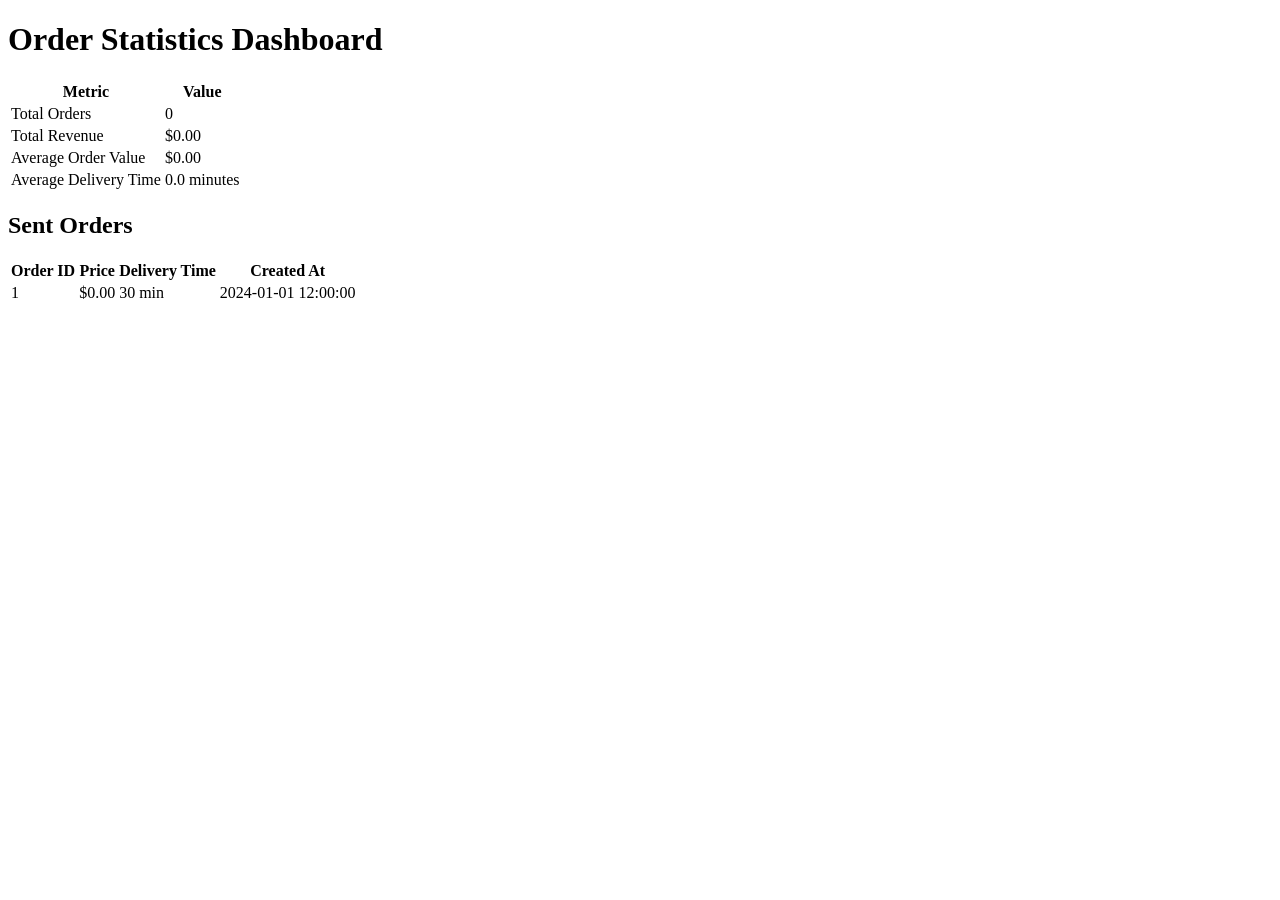
<file: Project-api/target/classes/templates/statistics.html>
<!DOCTYPE html>
<html lang="en" xmlns:th="http://www.thymeleaf.org">
<head>
    <meta charset="UTF-8">
    <meta name="viewport" content="width=device-width, initial-scale=1.0">
    <title>Order Statistics</title>
    <link rel="stylesheet" th:href="@{/statistics.css}">
</head>
<body>
<div class="container">
    <h1>Order Statistics Dashboard</h1>

    <table class="statistics-table">
        <thead>
        <tr>
            <th>Metric</th>
            <th>Value</th>
        </tr>
        </thead>
        <tbody>
        <tr>
            <td>Total Orders</td>
            <td th:text="${statistics.totalOrders}">0</td>
        </tr>
        <tr>
            <td>Total Revenue</td>
            <td th:text="'$' + ${#numbers.formatDecimal(statistics.totalRevenue, 1, 2)}">$0.00</td>
        </tr>
        <tr>
            <td>Average Order Value</td>
            <td th:text="'$' + ${#numbers.formatDecimal(statistics.averageOrderValue, 1, 2)}">$0.00</td>
        </tr>
        <tr>
            <td>Average Delivery Time</td>
            <td th:text="${#numbers.formatDecimal(statistics.averageDeliveryTime, 1, 1)} + ' minutes'">0.0 minutes</td>
        </tr>
        </tbody>
    </table>

    <h2>Sent Orders</h2>
    <table class="statistics-table">
        <thead>
        <tr>
            <th>Order ID</th>
            <th>Price</th>
            <th>Delivery Time</th>
            <th>Created At</th>
        </tr>
        </thead>
        <tbody>
        <tr th:each="order : ${orders}">
            <td th:text="${order.id}">1</td>
            <td th:text="'$' + ${#numbers.formatDecimal(order.price, 1, 2)}">$0.00</td>
            <td th:text="${order.deliveryTimeMinutes} + ' min'">30 min</td>
            <td th:text="${#temporals.format(order.createdAt, 'yyyy-MM-dd HH:mm:ss')}">2024-01-01 12:00:00</td>
        </tr>
        </tbody>
    </table>
</div>
</body>
</html>
</file>
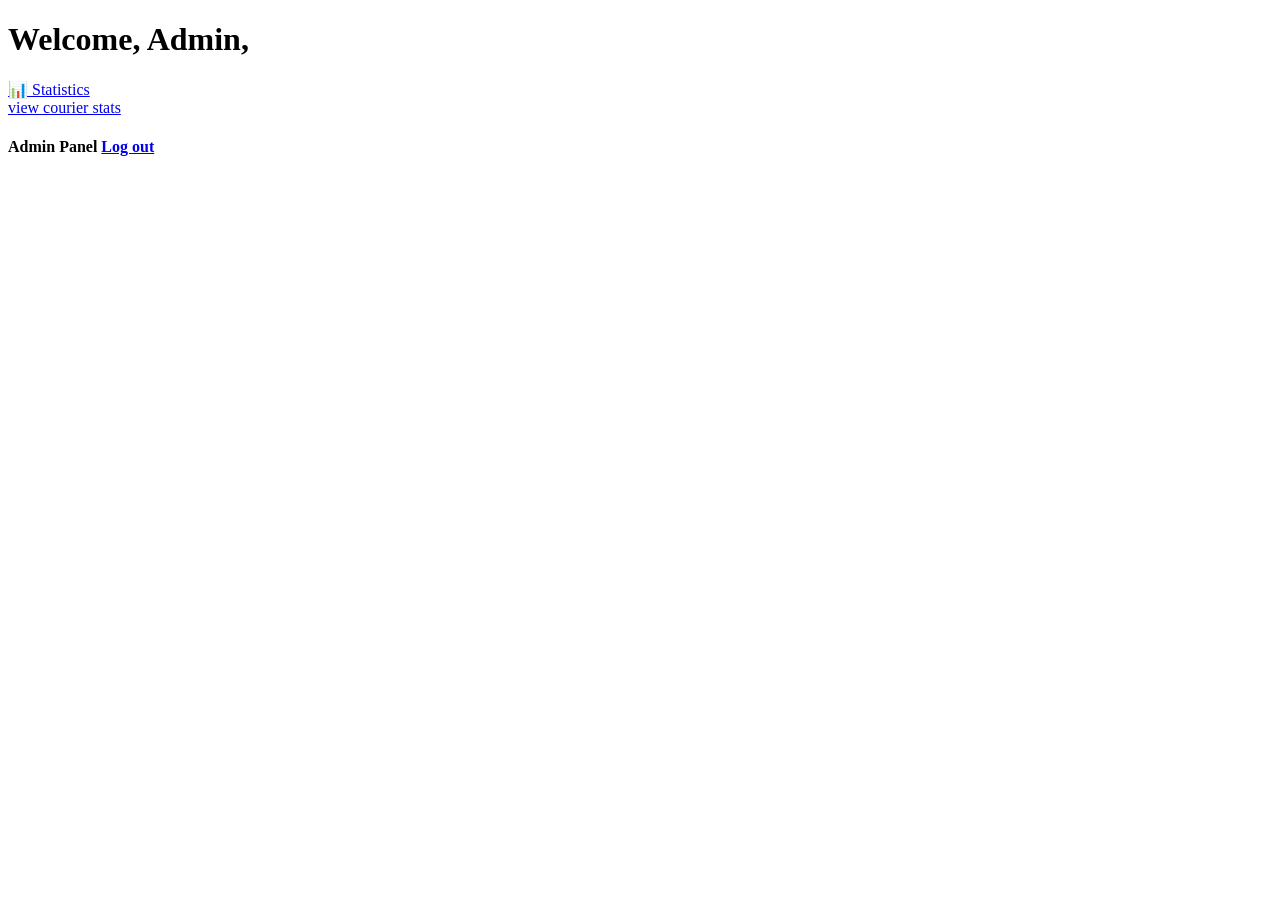
<file: ProjectApp/src/main/resources/templates/admin.html>
<!DOCTYPE html>
<html xmlns:th="http://www.thymeleaf.org" lang="en">
<head>
    <meta charset="UTF-8">
    <meta name="viewport" content="width=device-width, initial-scale=1.0">
    <title>Admin Dashboard</title>
    <link rel="stylesheet" th:href="@{/css/login.css}">
</head>
<body>

<div class="login-container">
    <div class="login-card">
        <h1>Welcome, Admin, <span th:if="${username}" th:text="${username}"></span></h1>

        <div class="main-buttons">
            <a href="/admin/shipments-list" class="main-btn track-btn">
            <div>📊 Statistics</div>
                <div class="btn-subtitle">view courier stats</div>
            </a>
        </div>

        <div class="footer">
            <h4>Admin Panel <a href="/logout"> Log out </a></h4>
        </div>
    </div>
</div>

</body>
</html>
</file>
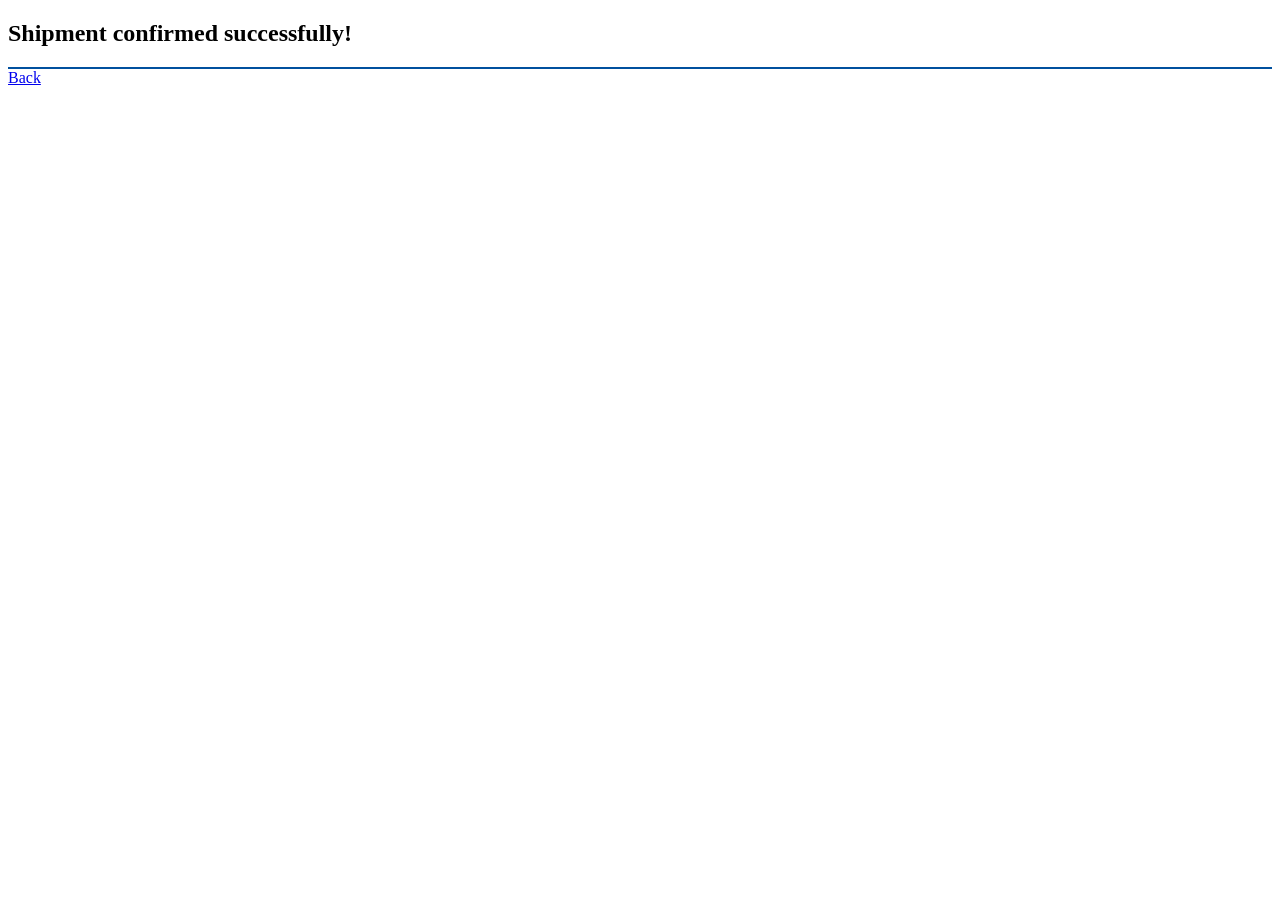
<file: ProjectApp/src/main/resources/templates/confirm.html>
<!DOCTYPE html>
<html xmlns:th="http://www.thymeleaf.org" lang="en">
<head>
    <meta charset="UTF-8">
    <meta name="viewport" content="width=device-width, initial-scale=1.0">
    <title>Shipping Price Calculator</title>
    <link rel="stylesheet" th:href="@{/css/confirm.css}">
</head>
<body>

<div class="login-container">
    <div class="login-card">
        <h2>Shipment confirmed successfully!</h2>


        <div th:if="${success}" class="logout-msg" th:text="${success}"
             style="margin-top:20px; background-color:#e6f4ff; color:#00509e; border:1px solid #00509e;"></div>
        <div class="footer">

            <a href="/login">Back</a>
        </div>
    </div>
</div>
</div>

</body>
</html>
</file>
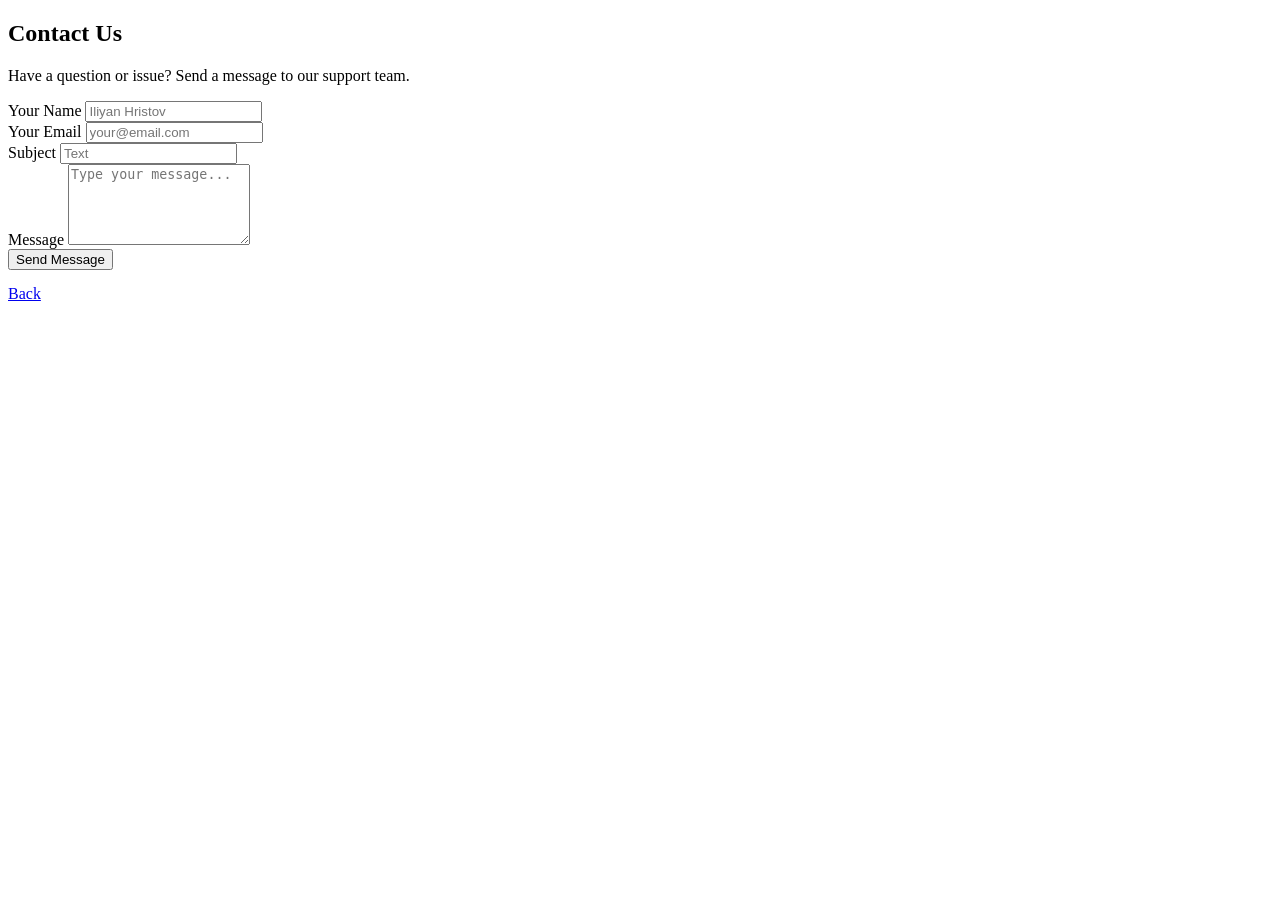
<file: ProjectApp/src/main/resources/templates/contact.html>
<!DOCTYPE html>
<html xmlns:th="http://www.thymeleaf.org" lang="en">
<head>
    <meta charset="UTF-8">
    <meta name="viewport" content="width=device-width, initial-scale=1.0">
    <title>Contact Us</title>
    <link rel="stylesheet" th:href="@{/css/contact.css}">
</head>
<body>

<div class="login-container">
    <div class="login-card">
        <h2>Contact Us</h2>
        <p>Have a question or issue? Send a message to our support team.</p>

        <form th:action="@{/contact}" method="post">
            <div class="form-group">
                <label>Your Name</label>
                <input type="text" name="name" placeholder="Iliyan Hristov" required>
            </div>

            <div class="form-group">
                <label>Your Email</label>
                <input type="email" name="email" placeholder="your@email.com" required>
            </div>

            <div class="form-group">
                <label>Subject</label>
                <input type="text" name="subject" placeholder="Text" required>
            </div>

            <div class="form-group">
                <label>Message</label>
                <textarea name="message" placeholder="Type your message..." rows="5" required></textarea>
            </div>

            <button type="submit" class="login-btn">Send Message</button>
        </form>

        <div th:if="${success}" class="logout-msg" th:text="${success}" style="margin-top:15px;"></div>
        <div th:if="${error}" class="error" th:text="${error}" style="margin-top:15px;"></div>

        <div class="footer">
            <a href="/login">Back</a>
        </div>
    </div>
</div>

</body>
</html>
</file>
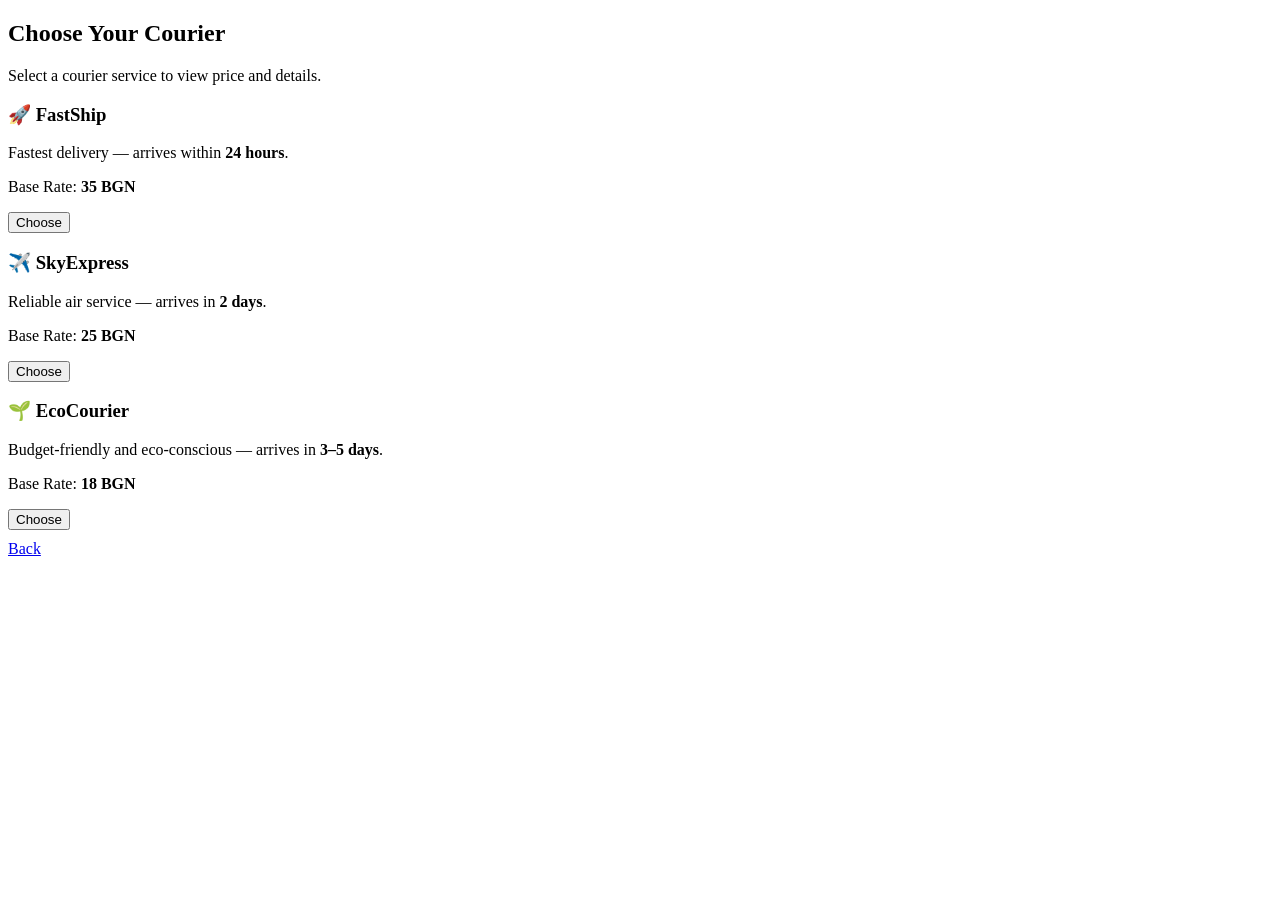
<file: ProjectApp/src/main/resources/templates/couriers.html>
<!DOCTYPE html>
<html xmlns:th="http://www.thymeleaf.org" lang="en">
<head>
    <meta charset="UTF-8">
    <meta name="viewport" content="width=device-width, initial-scale=1.0">
    <title>Choose Courier</title>
    <link rel="stylesheet" th:href="@{/css/couriers.css}">
</head>
<body>

<div class="login-container">
    <div class="login-card">
        <h2>Choose Your Courier</h2>
        <p>Select a courier service to view price and details.</p>

        <div class="courier-grid">

            <div class="courier-card">
                <div class="courier-circle"></div>
                <h3>🚀 FastShip</h3>
                <p>Fastest delivery — arrives within <strong>24 hours</strong>.</p>
                <p class="price">Base Rate: <strong>35 BGN</strong></p>
                <form th:action="@{/ship/price/confirm}" method="post" style="margin: 10px 0;">
                    <input type="hidden" name="fromCity" th:value="${fromCity}">
                    <input type="hidden" name="toCity" th:value="${toCity}">
                    <input type="hidden" name="receiverName" th:value="${receiverName}">
                    <input type="hidden" name="shipmentType" th:value="${shipmentType}">
                    <input type="hidden" name="courierType" value="EXPRESS">
                    <input type="hidden" name="price" value="35.00">
                    <button type="submit" class="courier-btn">Choose</button>
                </form>
            </div>

            <div class="courier-card">
                <div class="courier-circle sky"></div>
                <h3>✈️ SkyExpress</h3>
                <p>Reliable air service — arrives in <strong>2 days</strong>.</p>
                <p class="price">Base Rate: <strong>25 BGN</strong></p>
                <form th:action="@{/ship/price/confirm}" method="post" style="margin: 10px 0;">
                    <input type="hidden" name="fromCity" th:value="${fromCity}">
                    <input type="hidden" name="toCity" th:value="${toCity}">
                    <input type="hidden" name="receiverName" th:value="${receiverName}">
                    <input type="hidden" name="shipmentType" th:value="${shipmentType}">
                    <input type="hidden" name="courierType" value="STANDARD">
                    <input type="hidden" name="price" value="25.00">
                    <button type="submit" class="courier-btn">Choose</button>
                </form>
            </div>

            <div class="courier-card">
                <div class="courier-circle eco"></div>
                <h3>🌱 EcoCourier</h3>
                <p>Budget-friendly and eco-conscious — arrives in <strong>3–5 days</strong>.</p>
                <p class="price">Base Rate: <strong>18 BGN</strong></p>
                <form th:action="@{/ship/price/confirm}" method="post" style="margin: 10px 0;">
                    <input type="hidden" name="fromCity" th:value="${fromCity}">
                    <input type="hidden" name="toCity" th:value="${toCity}">
                    <input type="hidden" name="receiverName" th:value="${receiverName}">
                    <input type="hidden" name="shipmentType" th:value="${shipmentType}">
                    <input type="hidden" name="courierType" value="ECONOMY">
                    <input type="hidden" name="price" value="18.00">
                    <button type="submit" class="courier-btn">Choose</button>
                </form>
            </div>
        </div>

        <div class="footer">
            <a href="/ship">Back</a>
        </div>
    </div>
</div>

</body>
</html>
</file>
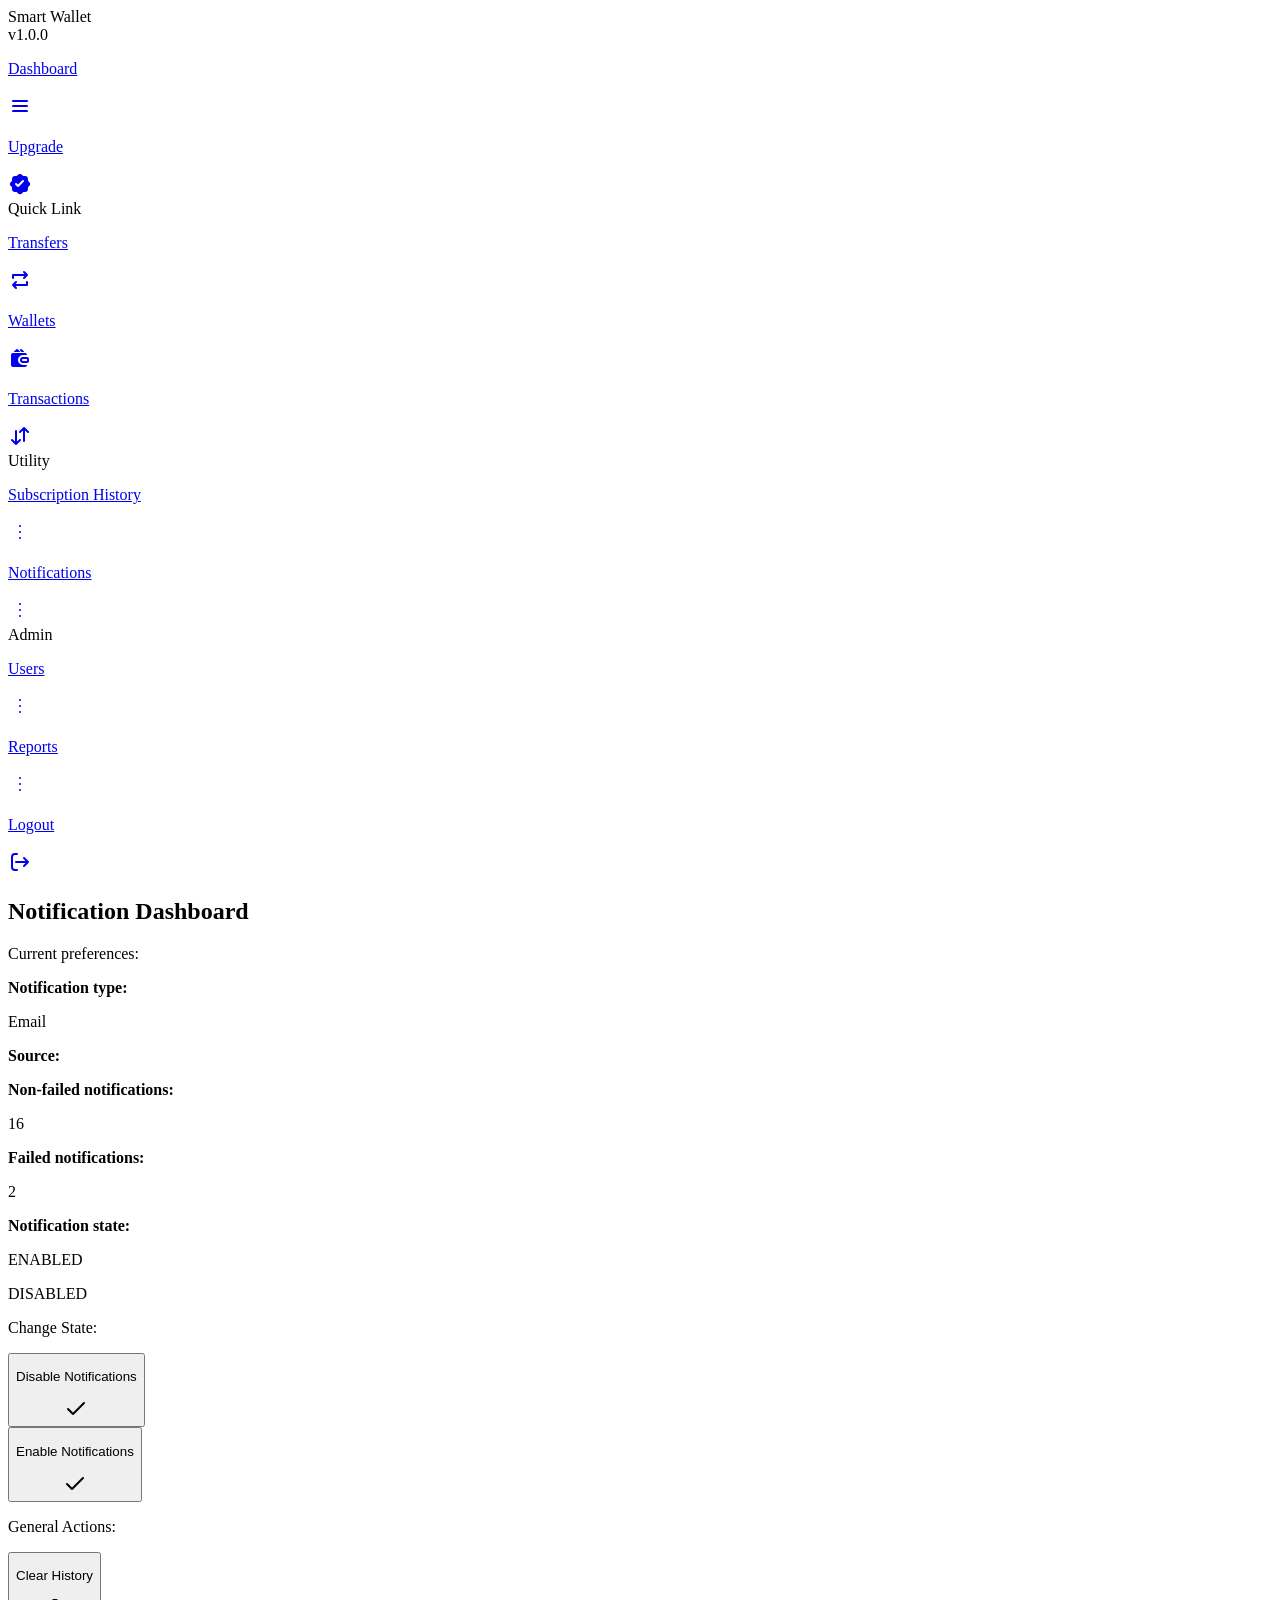
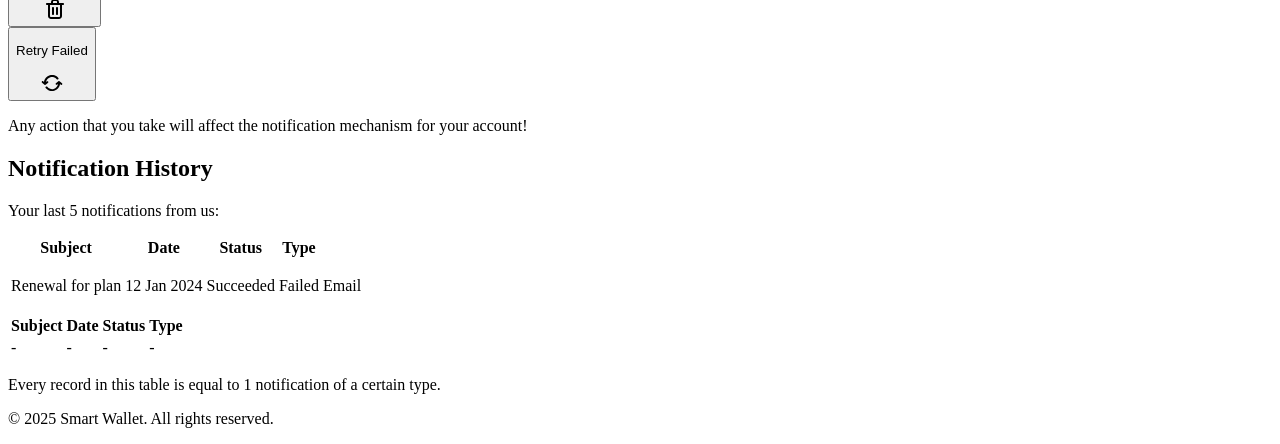
<file: ProjectApp/src/main/resources/templates/notifications.html>
<!DOCTYPE html>
<html lang="en" xmlns="http://www.w3.org/1999/xhtml"
      xmlns:th="http://www.thymeleaf.org">
<head>
    <meta charset="UTF-8">
    <link rel="preconnect" href="https://fonts.googleapis.com">
    <link rel="preconnect" href="https://fonts.gstatic.com" crossorigin>
    <link href="https://fonts.googleapis.com/css2?family=Roboto:wght@400;700&display=swap" rel="stylesheet">
    <meta name="viewport" content="width=device-width, initial-scale=1.0">
    <link rel="stylesheet" type="text/css" th:href="@{/css/common.css}">
    <link rel="stylesheet" type="text/css" th:href="@{/css/nav-side-bar.css}">
    <link rel="stylesheet" type="text/css" th:href="@{/css/home-common.css}">
    <link rel="stylesheet" type="text/css" th:href="@{/css/home.css}">
    <link rel="stylesheet" type="text/css" th:href="@{/css/upgrade-result-menu.css}">
    <link rel="stylesheet" type="text/css" th:href="@{/css/notifications.css}">
    <title>Notifications</title>
</head>
<body>
<nav>

</nav>
<main>

    <div class="nav-bar">
        <div class="side-bar-container">
            <nav>
                <div class="side_navbar">
                    <div class="smart-wallet-nav-bar">
                        <div class="smart-wallet-nav-bar-name">Smart Wallet</div>
                        <div class="smart-wallet-nav-bar-version">v1.0.0</div>
                    </div>
                    <div class="func-block">
                        <a href="/home">
                            <p>Dashboard</p>
                            <svg class="w-6 h-6 text-gray-800 dark:text-white" aria-hidden="true"
                                 xmlns="http://www.w3.org/2000/svg" width="24" height="24" fill="none"
                                 viewBox="0 0 24 24">
                                <path stroke="currentColor" stroke-linecap="round" stroke-width="2"
                                      d="M5 7h14M5 12h14M5 17h14"></path>
                            </svg>
                        </a>
                        <a class="special-gold" href="/subscriptions">
                            <p>Upgrade</p>
                            <svg class="w-6 h-6 text-gray-800 dark:text-white" aria-hidden="true"
                                 xmlns="http://www.w3.org/2000/svg" width="24" height="24" fill="currentColor"
                                 viewBox="0 0 24 24">
                                <path fill-rule="evenodd"
                                      d="M12 2c-.791 0-1.55.314-2.11.874l-.893.893a.985.985 0 0 1-.696.288H7.04A2.984 2.984 0 0 0 4.055 7.04v1.262a.986.986 0 0 1-.288.696l-.893.893a2.984 2.984 0 0 0 0 4.22l.893.893a.985.985 0 0 1 .288.696v1.262a2.984 2.984 0 0 0 2.984 2.984h1.262c.261 0 .512.104.696.288l.893.893a2.984 2.984 0 0 0 4.22 0l.893-.893a.985.985 0 0 1 .696-.288h1.262a2.984 2.984 0 0 0 2.984-2.984V15.7c0-.261.104-.512.288-.696l.893-.893a2.984 2.984 0 0 0 0-4.22l-.893-.893a.985.985 0 0 1-.288-.696V7.04a2.984 2.984 0 0 0-2.984-2.984h-1.262a.985.985 0 0 1-.696-.288l-.893-.893A2.984 2.984 0 0 0 12 2Zm3.683 7.73a1 1 0 1 0-1.414-1.413l-4.253 4.253-1.277-1.277a1 1 0 0 0-1.415 1.414l1.985 1.984a1 1 0 0 0 1.414 0l4.96-4.96Z"
                                      clip-rule="evenodd"></path>
                            </svg>
                        </a>
                    </div>
                    <div class="func-block">
                        <span>Quick Link</span>
                        <a href="/transfers">
                            <p>Transfers</p>
                            <svg class="w-6 h-6 text-gray-800 dark:text-white" aria-hidden="true"
                                 xmlns="http://www.w3.org/2000/svg" width="24" height="24" fill="none"
                                 viewBox="0 0 24 24">
                                <path stroke="currentColor" stroke-linecap="round" stroke-linejoin="round"
                                      stroke-width="2" d="m16 10 3-3m0 0-3-3m3 3H5v3m3 4-3 3m0 0 3 3m-3-3h14v-3"></path>
                            </svg>
                        </a>
                        <a href="/wallets">
                            <p>Wallets</p>
                            <svg class="w-6 h-6 text-gray-800 dark:text-white" aria-hidden="true"
                                 xmlns="http://www.w3.org/2000/svg" width="24" height="24" fill="currentColor"
                                 viewBox="0 0 24 24">
                                <path fill-rule="evenodd"
                                      d="M12 14a3 3 0 0 1 3-3h4a2 2 0 0 1 2 2v2a2 2 0 0 1-2 2h-4a3 3 0 0 1-3-3Zm3-1a1 1 0 1 0 0 2h4v-2h-4Z"
                                      clip-rule="evenodd"></path>
                                <path fill-rule="evenodd"
                                      d="M12.293 3.293a1 1 0 0 1 1.414 0L16.414 6h-2.828l-1.293-1.293a1 1 0 0 1 0-1.414ZM12.414 6 9.707 3.293a1 1 0 0 0-1.414 0L5.586 6h6.828ZM4.586 7l-.056.055A2 2 0 0 0 3 9v10a2 2 0 0 0 2 2h12a2 2 0 0 0 2-2h-4a5 5 0 0 1 0-10h4a2 2 0 0 0-1.53-1.945L17.414 7H4.586Z"
                                      clip-rule="evenodd"></path>
                            </svg>
                        </a>
                        <a href="/transactions">
                            <p>Transactions</p>
                            <svg class="w-6 h-6 text-gray-800 dark:text-white" aria-hidden="true"
                                 xmlns="http://www.w3.org/2000/svg" width="24" height="24" fill="none"
                                 viewBox="0 0 24 24">
                                <path stroke="currentColor" stroke-linecap="round" stroke-linejoin="round"
                                      stroke-width="2" d="M8 20V7m0 13-4-4m4 4 4-4m4-12v13m0-13 4 4m-4-4-4 4"></path>
                            </svg>
                        </a>
                    </div>
                    <div class="func-block">
                        <span>Utility</span>
                        <a href="/subscriptions/history">
                            <p>Subscription History</p>
                            <svg class="w-6 h-6 text-gray-800 dark:text-white" aria-hidden="true"
                                 xmlns="http://www.w3.org/2000/svg" width="24" height="24" fill="none"
                                 viewBox="0 0 24 24">
                                <path stroke="currentColor" stroke-linecap="round" stroke-width="2"
                                      d="M12 6h.01M12 12h.01M12 18h.01"></path>
                            </svg>
                        </a>
                        <a href="/notifications" class="active">
                            <p>Notifications</p>
                            <svg class="w-6 h-6 text-gray-800 dark:text-white" aria-hidden="true"
                                 xmlns="http://www.w3.org/2000/svg" width="24" height="24" fill="none"
                                 viewBox="0 0 24 24">
                                <path stroke="currentColor" stroke-linecap="round" stroke-width="2"
                                      d="M12 6h.01M12 12h.01M12 18h.01"></path>
                            </svg>
                        </a>
                    </div>
                    <div class="func-block admin-func-block">
                        <span>Admin</span>
                        <a href="/users">
                            <p>Users</p>
                            <svg class="w-6 h-6 text-gray-800 dark:text-white" aria-hidden="true"
                                 xmlns="http://www.w3.org/2000/svg" width="24" height="24" fill="none"
                                 viewBox="0 0 24 24">
                                <path stroke="currentColor" stroke-linecap="round" stroke-width="2"
                                      d="M12 6h.01M12 12h.01M12 18h.01"></path>
                            </svg>
                        </a>
                        <a href="/reports">
                            <p>Reports</p>
                            <svg class="w-6 h-6 text-gray-800 dark:text-white" aria-hidden="true"
                                 xmlns="http://www.w3.org/2000/svg" width="24" height="24" fill="none"
                                 viewBox="0 0 24 24">
                                <path stroke="currentColor" stroke-linecap="round" stroke-width="2"
                                      d="M12 6h.01M12 12h.01M12 18h.01"></path>
                            </svg>
                        </a>
                    </div>
                    <div class="func-block">
                        <a class="logout" href="/logout">
                            <p>Logout</p>
                            <svg class="w-6 h-6 text-gray-800 dark:text-white" aria-hidden="true"
                                 xmlns="http://www.w3.org/2000/svg" width="24" height="24" fill="none"
                                 viewBox="0 0 24 24">
                                <path stroke="currentColor" stroke-linecap="round" stroke-linejoin="round"
                                      stroke-width="2"
                                      d="M20 12H8m12 0-4 4m4-4-4-4M9 4H7a3 3 0 0 0-3 3v10a3 3 0 0 0 3 3h2"></path>
                            </svg>
                        </a>
                    </div>
                </div>
            </nav>
        </div>
    </div>

    <div class="home-section">
        <div class="notification-preferences-box">
            <div class="box-resizer">
                <h2>Notification Dashboard</h2>
                <p>Current preferences:</p>

                <div class="details-section">
                    <div class="details-section-container">
                        <strong>Notification type: </strong>
                        <p>Email</p>
                    </div>
                </div>

                <div class="details-section">
                    <div class="details-section-container">
                        <strong>Source: </strong>
                        <p th:text="${preference.contactInfo}"></p>
                    </div>
                </div>

                <div class="details-section">
                    <div class="details-section-container">
                        <strong>Non-failed notifications: </strong>
                        <p th:text="${nonFailedEmailsCount}">16</p>
                    </div>
                </div>

                <div class="details-section">
                    <div class="details-section-container">
                        <strong>Failed notifications: </strong>
                        <p th:text="${failedEmailsCount}">2</p>
                    </div>
                </div>

                <div class="details-section">
                    <div class="details-section-container">
                        <strong>Notification state: </strong>
                        <p class="enabled-notification-status" th:if="${preference.notificationEnabled}">ENABLED</p>
                        <p class="disabled-notification-status" th:unless="${preference.notificationEnabled}">DISABLED</p>
                    </div>
                </div>

                <p>Change State:</p>
                <div class="allowed-notification-actions">
                    <form th:action="@{'/notifications/preference?state=OFF'}" th:method="PUT" th:if="${preference.notificationEnabled}">
                        <button class="profile-actions-button disable-notifications">
                            <p>Disable Notifications</p>
                            <svg width="24" height="24" viewBox="0 0 24 24" fill="none" xmlns="http://www.w3.org/2000/svg">
                                <path d="M20 6L9 17L4 12" stroke="currentColor" stroke-width="2" stroke-linecap="round"
                                      stroke-linejoin="round"></path>
                            </svg>
                        </button>
                    </form>
                    <form th:action="@{'/notifications/preference?state=ON'}" th:method="PUT" th:unless="${preference.notificationEnabled}">
                        <button class="profile-actions-button enable-notifications">
                            <p>Enable Notifications</p>
                            <svg width="24" height="24" viewBox="0 0 24 24" fill="none" xmlns="http://www.w3.org/2000/svg">
                                <path d="M20 6L9 17L4 12" stroke="currentColor" stroke-width="2" stroke-linecap="round"
                                      stroke-linejoin="round"></path>
                            </svg>
                        </button>
                    </form>
                </div>

                <p>General Actions:</p>
                <div class="allowed-notification-actions">
                    <form th:action="@{/notifications}" th:method="DELETE">
                        <button class="profile-actions-button">
                            <p>Clear History</p>
                            <svg width="24" height="24" viewBox="0 0 24 24" fill="none" xmlns="http://www.w3.org/2000/svg">
                                <path d="M13 17V11C13 10.7348 13.1054 10.4804 13.2929 10.2929C13.4804 10.1054 13.7348 10 14 10C14.2652 10 14.5196 10.1054 14.7071 10.2929C14.8946 10.4804 15 10.7348 15 11V17C15 17.2652 14.8946 17.5196 14.7071 17.7071C14.5196 17.8946 14.2652 18 14 18C13.7348 18 13.4804 17.8946 13.2929 17.7071C13.1054 17.5196 13 17.2652 13 17ZM10 18C10.2652 18 10.5196 17.8946 10.7071 17.7071C10.8946 17.5196 11 17.2652 11 17V11C11 10.7348 10.8946 10.4804 10.7071 10.2929C10.5196 10.1054 10.2652 10 10 10C9.73478 10 9.48043 10.1054 9.29289 10.2929C9.10536 10.4804 9 10.7348 9 11V17C9 17.2652 9.10536 17.5196 9.29289 17.7071C9.48043 17.8946 9.73478 18 10 18ZM21 7C21 7.26522 20.8946 7.51957 20.7071 7.70711C20.5196 7.89464 20.2652 8 20 8H19V18.94C19 19.7356 18.6839 20.4987 18.1213 21.0613C17.5587 21.6239 16.7956 21.94 16 21.94H8C7.20435 21.94 6.44129 21.6239 5.87868 21.0613C5.31607 20.4987 5 19.7356 5 18.94V8H4C3.73478 8 3.48043 7.89464 3.29289 7.70711C3.10536 7.51957 3 7.26522 3 7C3 6.73478 3.10536 6.48043 3.29289 6.29289C3.48043 6.10536 3.73478 6 4 6H8V5C8 4.20435 8.31607 3.44129 8.87868 2.87868C9.44129 2.31607 10.2044 2 11 2H13C13.7956 2 14.5587 2.31607 15.1213 2.87868C15.6839 3.44129 16 4.20435 16 5V6H20C20.2652 6 20.5196 6.10536 20.7071 6.29289C20.8946 6.48043 21 6.73478 21 7ZM10 6H14V5C14 4.73478 13.8946 4.48043 13.7071 4.29289C13.5196 4.10536 13.2652 4 13 4H11C10.7348 4 10.4804 4.10536 10.2929 4.29289C10.1054 4.48043 10 4.73478 10 5V6ZM17 8H7V18.94C7 19.2052 7.10536 19.4596 7.29289 19.6471C7.48043 19.8346 7.73478 19.94 8 19.94H16C16.2652 19.94 16.5196 19.8346 16.7071 19.6471C16.8946 19.4596 17 19.2052 17 18.94V8Z"
                                      fill="currentColor"/>
                            </svg>
                        </button>
                    </form>
                    <form th:action="@{/notifications}" th:method="PUT">
                        <button class="profile-actions-button">
                            <p>Retry Failed</p>
                            <svg width="24" height="24" viewBox="0 0 24 24" fill="none" xmlns="http://www.w3.org/2000/svg">
                                <path d="M5.12 13.89C5.04029 13.8996 4.95971 13.8996 4.88 13.89H4.75L4.6 13.81L4.49 13.75L2.05 11.75C1.85772 11.5975 1.73389 11.3749 1.70576 11.1311C1.67763 10.8873 1.7475 10.6423 1.9 10.45C2.0525 10.2577 2.27514 10.1339 2.51894 10.1058C2.76273 10.0776 3.00772 10.1475 3.2 10.3L3.97 10.93C4.17695 9.35475 4.8426 7.87513 5.8841 6.67531C6.92559 5.4755 8.29695 4.60847 9.82747 4.18213C11.358 3.7558 12.9801 3.789 14.4919 4.27759C16.0037 4.76618 17.3385 5.68859 18.33 6.93001C18.4131 7.0323 18.4751 7.14999 18.5125 7.27633C18.55 7.40267 18.5621 7.53516 18.5481 7.66619C18.5342 7.79722 18.4945 7.9242 18.4313 8.03984C18.3681 8.15547 18.2827 8.25748 18.18 8.34001C18.0771 8.42252 17.9589 8.48385 17.8322 8.52048C17.7055 8.55711 17.5728 8.56832 17.4417 8.55344C17.3106 8.53857 17.1838 8.49792 17.0685 8.43383C16.9533 8.36974 16.8518 8.28348 16.77 8.18001C16.0246 7.26112 15.028 6.57887 13.9016 6.21636C12.7753 5.85386 11.5679 5.82675 10.4264 6.13835C9.28492 6.44995 8.25872 7.0868 7.4728 7.97131C6.68688 8.85582 6.17516 9.94981 6 11.12L7 10.31C7.1862 10.2096 7.40183 10.1779 7.60904 10.2206C7.81625 10.2633 8.00178 10.3777 8.13307 10.5436C8.26436 10.7095 8.333 10.9163 8.32696 11.1278C8.32091 11.3393 8.24056 11.5419 8.1 11.7L5.66 13.7C5.60547 13.7339 5.54867 13.7639 5.49 13.79C5.39344 13.8305 5.29289 13.8606 5.19 13.88L5.12 13.89ZM22 12.3L19.56 10.3C19.5021 10.266 19.4419 10.236 19.38 10.21L19.08 10.12H19C18.9203 10.1104 18.8397 10.1104 18.76 10.12H18.62L18.48 10.2L18.37 10.26L15.93 12.26C15.7457 12.4125 15.6295 12.632 15.607 12.8702C15.5845 13.1083 15.6575 13.3457 15.81 13.53C15.9625 13.7143 16.182 13.8305 16.4201 13.853C16.6583 13.8755 16.8957 13.8025 17.08 13.65L18.08 12.84C17.9212 14.0295 17.4157 15.1459 16.6264 16.05C15.8371 16.954 14.7991 17.6055 13.6419 17.9234C12.4847 18.2412 11.2595 18.2112 10.1193 17.8372C8.97897 17.4631 7.97409 16.7615 7.23 15.82C7.1482 15.7165 7.04674 15.6303 6.93146 15.5662C6.81618 15.5021 6.68936 15.4614 6.5583 15.4466C6.42724 15.4317 6.29454 15.4429 6.16783 15.4795C6.04112 15.5162 5.92291 15.5775 5.82 15.66C5.71728 15.7425 5.63187 15.8445 5.5687 15.9602C5.50552 16.0758 5.46583 16.2028 5.45189 16.3338C5.43795 16.4649 5.45004 16.5973 5.48747 16.7237C5.5249 16.85 5.58694 16.9677 5.67 17.07C6.66154 18.3114 7.99628 19.2338 9.50808 19.7224C11.0199 20.211 12.642 20.2442 14.1725 19.8179C15.7031 19.3915 17.0744 18.5245 18.1159 17.3247C19.1574 16.1249 19.8231 14.6453 20.03 13.07L20.81 13.71C20.997 13.8678 21.239 13.9449 21.4828 13.9242C21.7266 13.9036 21.9522 13.787 22.11 13.6C22.2678 13.413 22.3449 13.171 22.3242 12.9272C22.3036 12.6834 22.187 12.4578 22 12.3Z"
                                      fill="currentColor"/>
                            </svg>
                        </button>
                    </form>
                </div>
                <p class="alert-warning" th:if="${errorMessage}" th:text="${errorMessage}"></p>
                <p class="small-informative-text-bottom">Any action that you take will affect the notification mechanism
                    for your account!</p>
            </div>
        </div>

        <div class="notification-history-box">
            <div class="box-resizer">
                <h2>Notification History</h2>
                <p>Your last 5 notifications from us:</p>

                <table class="styled-table" th:unless="${#lists.isEmpty(lastEmails)}">
                    <thead>
                    <tr>
                        <th>Subject</th>
                        <th>Date</th>
                        <th>Status</th>
                        <th>Type</th>
                    </tr>
                    </thead>
                    <tbody>
                    <tr th:each="email : ${lastEmails}">
                        <td th:text="${email.subject}">Renewal for plan</td>
                        <td th:text="${#temporals.format(email.createdOn, 'dd MMM yyyy')}">12 Jan 2024</td>
                        <td th:if="${email.status == 'SUCCEEDED'}"><span class="status succeeded">Succeeded</span></td>
                        <td th:if="${email.status == 'FAILED'}"><span class="status failed">Failed</span></td>
                        <td>
                            <div class="default-label-box"><p>Email</p></div>
                        </td>
                    </tr>
                    </tbody>
                </table>
                <!--            THIS TABLE WILL BE DISPLAYED WHEN THERE ARE NO NOTIFICATIONS-->
                <table class="styled-table" th:if="${#lists.isEmpty(lastEmails)}">
                    <thead>
                    <tr>
                        <th>Subject</th>
                        <th>Date</th>
                        <th>Status</th>
                        <th>Type</th>
                    </tr>
                    </thead>
                    <tbody>
                    <tr>
                        <td>-</td>
                        <td>-</td>
                        <td>-</td>
                        <td>-</td>
                    </tr>
                    </tbody>
                </table>
                <p class="small-informative-text-bottom">Every record in this table is equal to 1 notification of a certain type.</p>
            </div>
        </div>
    </div>
</main>
<div class="footer"><p>© 2025 Smart Wallet. All rights reserved.</p></div>
</body>
</html>
</file>
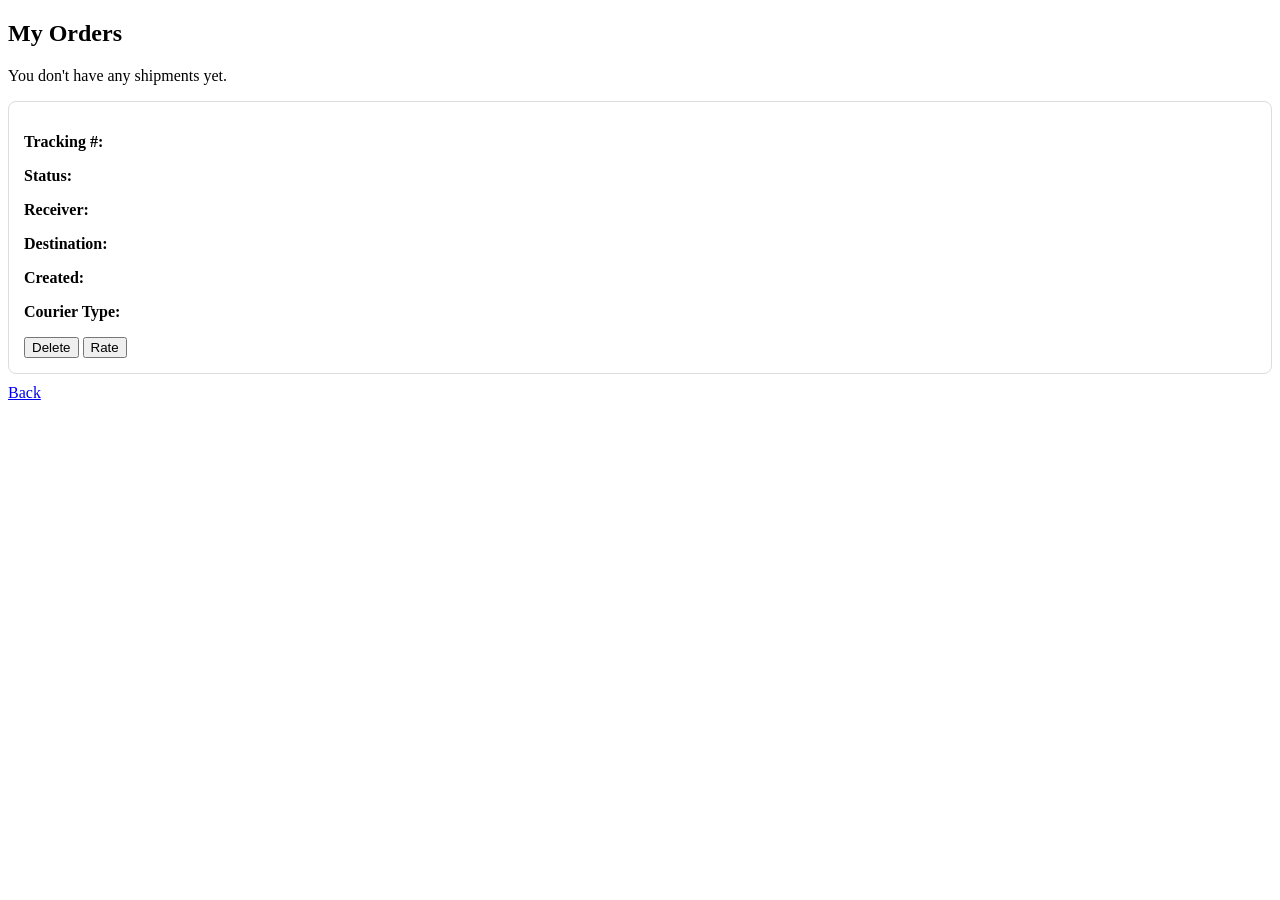
<file: ProjectApp/src/main/resources/templates/orders.html>
<!DOCTYPE html>
<html xmlns:th="http://www.thymeleaf.org" lang="en">
<head>
    <meta charset="UTF-8">
    <meta name="viewport" content="width=device-width, initial-scale=1.0">
    <title>My Orders</title>
    <link rel="stylesheet" th:href="@{/css/login.css}">
    <link rel="stylesheet" th:href="@{/css/orders.css}">
</head>
<body>

<div class="login-container">
    <div class="login-card">
        <h2>My Orders</h2>
        <p th:text="'Welcome, ' + ${username} + '!'"></p>

        <div th:if="${#lists.isEmpty(shipments)}" class="empty-orders">
            <p>You don't have any shipments yet.</p>
        </div>

        <div th:if="${!#lists.isEmpty(shipments)}">
            <div th:each="s : ${shipments}" style="border: 1px solid #ddd; margin: 10px 0; padding: 15px; border-radius: 8px;">
                <p><strong>Tracking #:</strong> <span th:text="${s.trackingNumber}"></span></p>
                <p><strong>Status:</strong> <span th:text="${s.status}"></span></p>
                <p><strong>Receiver:</strong> <span th:text="${s.receiverName}"></span></p>
                <p><strong>Destination:</strong> <span th:text="${s.destinationAddress}"></span></p>
                <p><strong>Created:</strong> <span th:text="${#temporals.format(s.createdAt, 'dd MMM yyyy')}"></span></p>
                <p><strong>Courier Type:</strong> <span th:text="${s.courierType}"></span></p>

                <form th:action="@{'/orders/delete/' + ${s.id}}" method="post" style="display: inline;">
                    <button type="submit" class="delete-btn"
                            onclick="return confirm('Are you sure you want to delete this order?')">
                        Delete
                    </button>
                </form>

                <form th:if="${s.rating == null}" th:action="@{'/orders/rate/' + ${s.id}}" method="get" style="display: inline;">
                    <button type="submit" class="rate-btn">Rate</button>
                </form>


            </div>
        </div>

        <div class="footer">
            <a href="/login">Back</a>
        </div>
    </div>
</div>

</body>
</html>
</file>
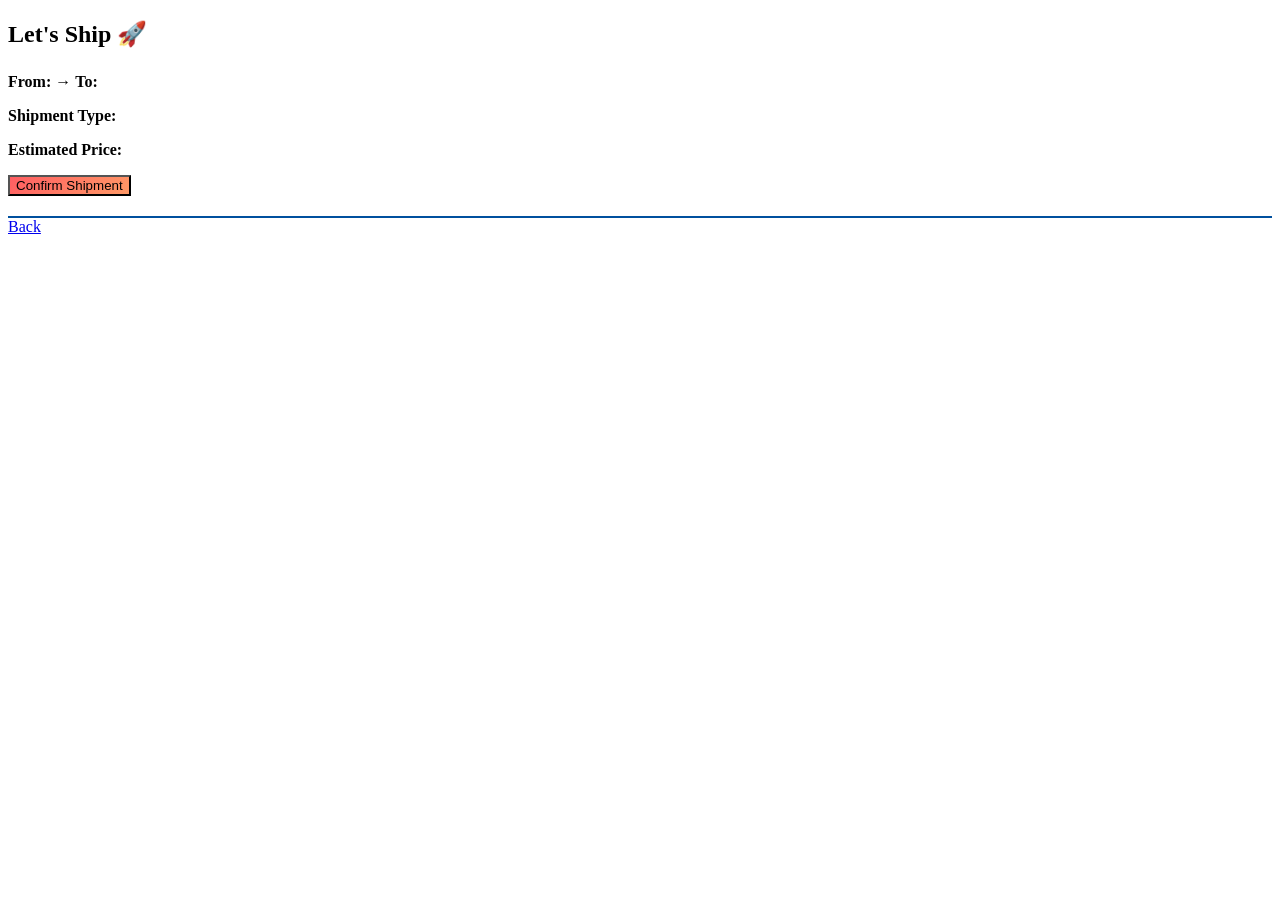
<file: ProjectApp/src/main/resources/templates/price.html>
<!DOCTYPE html>
<html xmlns:th="http://www.thymeleaf.org" lang="en">
<head>
    <meta charset="UTF-8">
    <meta name="viewport" content="width=device-width, initial-scale=1.0">
    <title>Shipping Price Calculator</title>
    <link rel="stylesheet" th:href="@{/css/price.css}">
</head>
<body>

<div class="login-container">
    <div class="login-card">
        <h2>Let's Ship 🚀</h2>

        <div th:if="${price}" class="logout-msg" style="margin-top: 25px;">
            <p><strong>From:</strong> <span th:text="${fromCity}"></span> →
                <strong>To:</strong> <span th:text="${toCity}"></span></p>
            <p><strong>Shipment Type:</strong> <span th:text="${shipmentType}"></span></p>
            <p><strong>Estimated Price:</strong>
                <span style="color:#ff5e62; font-weight:700;" th:text="${price + ' BGN'}"></span></p>

            <form th:action="@{/price/confirm}" method="post" style="margin-top:15px;">
                <input type="hidden" name="fromCity" th:value="${fromCity}">
                <input type="hidden" name="toCity" th:value="${toCity}">
                <input type="hidden" name="shipmentType" th:value="${shipmentType}">
                <input type="hidden" name="price" th:value="${price}">
                <input type="hidden" name="receiverName" th:value="${receiverName}">

                <button type="submit" class="login-btn"
                        style="background:linear-gradient(135deg, #ff5e62, #ff9966);">
                    Confirm Shipment
                </button>
            </form>
        </div>

        <div th:if="${success}" class="logout-msg" th:text="${success}"
             style="margin-top:20px; background-color:#e6f4ff; color:#00509e; border:1px solid #00509e;"></div>

        <div class="footer">
            <a href="/login">Back</a>
        </div>
    </div>
</div>
</div>

</body>
</html>
</file>
